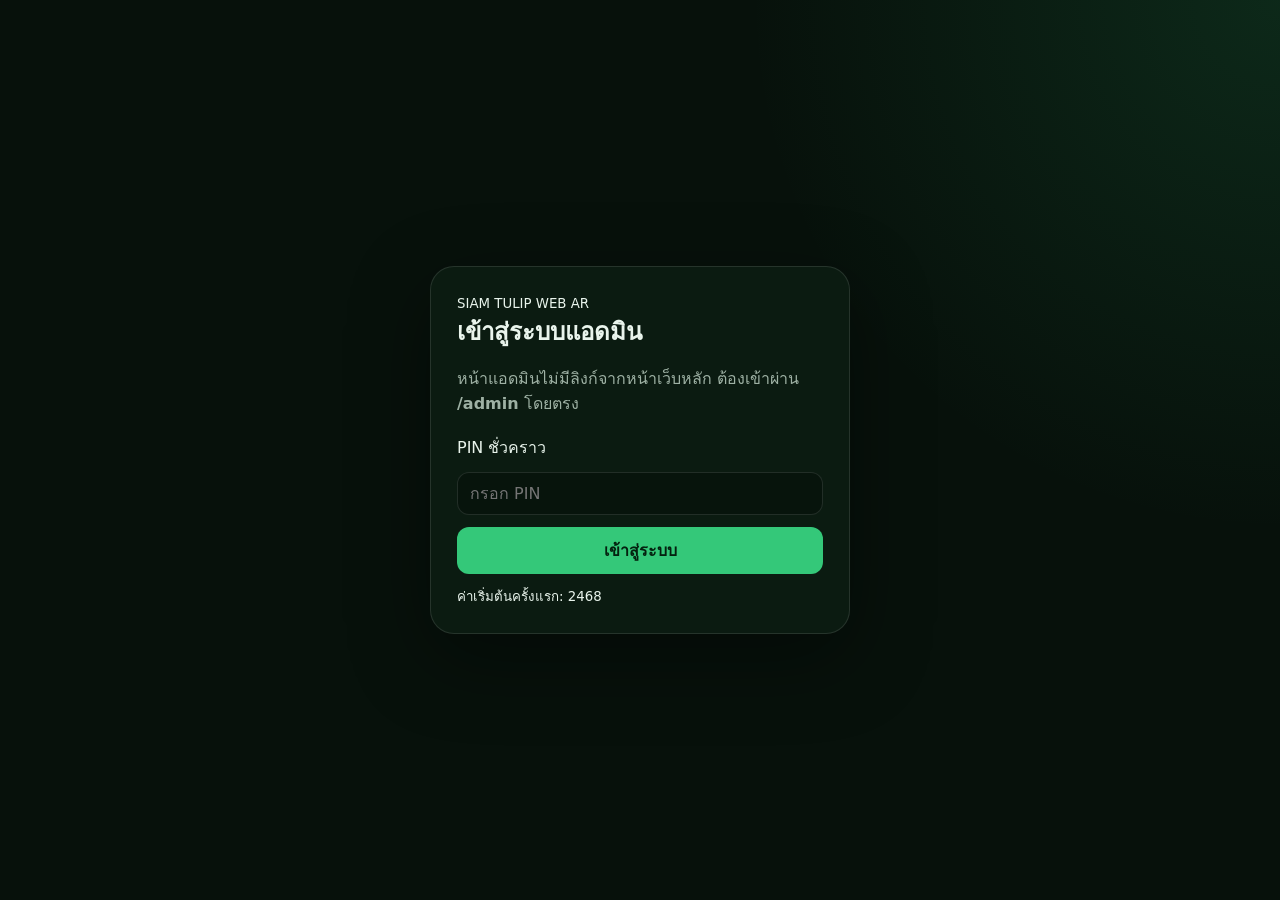
<file: admin/index.html>
<!doctype html>
<html lang="th">
<head>
  <meta charset="utf-8" />
  <meta name="viewport" content="width=device-width, initial-scale=1" />
  <meta name="robots" content="noindex,nofollow,noarchive" />
  <title>Admin · Siam Tulip Web AR</title>
  <link rel="stylesheet" href="../css/admin.css" />
  <script src="../js/settings-store.js"></script>
  <script src="../js/media-store.js"></script>
  <script defer src="admin.js"></script>
</head>
<body>
  <section id="loginScreen" class="login-screen">
    <div class="login-card">
      <small>SIAM TULIP WEB AR</small>
      <h1>เข้าสู่ระบบแอดมิน</h1>
      <p>หน้าแอดมินไม่มีลิงก์จากหน้าเว็บหลัก ต้องเข้าผ่าน <strong>/admin</strong> โดยตรง</p>
      <form id="loginForm">
        <label for="pinInput">PIN ชั่วคราว</label>
        <input id="pinInput" type="password" inputmode="numeric" autocomplete="current-password" placeholder="กรอก PIN" required />
        <button class="button primary" type="submit">เข้าสู่ระบบ</button>
        <small>ค่าเริ่มต้นครั้งแรก: 2468</small>
      </form>
    </div>
  </section>

  <div id="adminShell" class="shell" hidden>
    <aside class="sidebar">
      <div class="brand"><small>ADMIN CONSOLE</small><h1>Siam Tulip Web AR</h1></div>
      <nav class="nav">
        <a href="#general">หน้าเว็บ</a>
        <a href="#theme">ธีม</a>
        <a href="#media">สื่อ</a>
        <a href="#ar">การวาง AR</a>
        <a href="#chroma">ตัดพื้นหลัง</a>
        <a href="#status">ข้อความสถานะ</a>
        <a href="#system">ระบบ</a>
      </nav>
      <div class="sidebar-footer">
        <button id="openPreviewButton" class="button ghost" type="button">เปิดพรีวิวเต็มหน้า</button>
        <button id="logoutButton" class="button ghost" type="button">ออกจากระบบ</button>
      </div>
    </aside>

    <main class="main">
      <header class="toolbar">
        <div>
          <strong>ตัวแก้ไขเว็บไซต์</strong>
          <div id="saveStatus" class="toolbar-status">พร้อมแก้ไข</div>
        </div>
        <div class="toolbar-actions">
          <button id="discardButton" class="button ghost" type="button">ยกเลิก Draft</button>
          <button id="publishButton" class="button primary" type="button">เผยแพร่ในเครื่องนี้</button>
        </div>
      </header>

      <div class="content">
        <div class="hero">
          <div><h2>ปรับ Web AR ได้จากหน้าเดียว</h2><p>ค่าเริ่มต้นใช้โหมดกล้องที่เสถียรบน iPhone และ Android ส่วน World Tracking เก็บไว้สำหรับทดสอบ</p></div>
        </div>
        <div class="notice"><strong>โหมดก่อนเชื่อม Supabase:</strong> ค่าที่เผยแพร่และไฟล์อัปโหลดจะมีผลเฉพาะเบราว์เซอร์/อุปกรณ์นี้เท่านั้น ยังไม่ส่งไปยังมือถือผู้เข้าชมเครื่องอื่น ระบบเตรียมโครงสร้าง Draft/Publish ไว้สำหรับย้ายขึ้น Supabase ภายหลังแล้ว</div>

        <div class="preview-wrap">
          <div class="grid">
            <section id="general" class="section full">
              <h3>หน้าเว็บผู้เข้าชม</h3><p>กำหนดเนื้อหาและข้อความที่ผู้เข้าชมเห็นในระบบ AR</p>
              <div class="fields">
                <div class="field full"><label>เปิดนิทรรศการ</label><div class="toggle"><input type="checkbox" data-setting="general.enabled" /><span>อนุญาตให้เปิดกล้อง AR</span></div></div>
                <div class="field"><label>ชื่อหน้าเว็บ</label><input type="text" data-setting="general.title" /></div>
                <div class="field"><label>ข้อความปุ่มเริ่ม</label><input type="text" data-setting="general.startButton" /></div>
                <div class="field full"><label>คำอธิบาย</label><textarea data-setting="general.description"></textarea></div>
                <div class="field full"><label>คำแนะนำใต้ปุ่ม</label><input type="text" data-setting="general.hint" /></div>
                <div class="field"><label>ข้อความปุ่มเล่นใหม่</label><input type="text" data-setting="general.replayButton" /></div>
                <div class="field"><label>ข้อความปุ่มย้ายตำแหน่ง</label><input type="text" data-setting="general.repositionButton" /></div>
                <div class="field"><label>ข้อความปุ่มวางเอง</label><input type="text" data-setting="general.placeButton" /></div>
                <div class="field"><label>ข้อความปุ่มมาร์กเกอร์</label><input type="text" data-setting="general.markerButton" /></div>
                <div class="field"><label class="toggle"><input type="checkbox" data-setting="general.showReplayButton" />แสดงปุ่มเล่นใหม่</label></div>
                <div class="field"><label class="toggle"><input type="checkbox" data-setting="general.showMarkerButton" />แสดงปุ่มมาร์กเกอร์ในโหมดสำรอง</label></div>
                <div class="field"><label>หัวข้อเมื่อปิดนิทรรศการ</label><input type="text" data-setting="general.closedTitle" /></div>
                <div class="field"><label>รายละเอียดเมื่อปิด</label><input type="text" data-setting="general.closedDescription" /></div>
              </div>
            </section>

            <section id="theme" class="section full">
              <h3>สีและหน้าตา</h3><p>ปรับธีม แถบสถานะ และวงแหวนตำแหน่ง</p>
              <div class="fields">
                <div class="field"><label>สีหลัก</label><input type="color" data-setting="theme.primary" /></div>
                <div class="field"><label>สีพื้นหลัง</label><input type="color" data-setting="theme.background" /></div>
                <div class="field"><label>สีการ์ด</label><input type="color" data-setting="theme.panel" /></div>
                <div class="field"><label>สีข้อความ</label><input type="color" data-setting="theme.text" /></div>
                <div class="field"><label>สีข้อความรอง</label><input type="color" data-setting="theme.mutedText" /></div>
                <div class="field"><label>สีเมื่อจับตำแหน่งได้</label><input type="color" data-setting="theme.statusFound" /></div>
                <div class="field"><label>ความโค้งการ์ด</label><div class="range-row"><input type="range" min="8" max="48" step="1" data-setting="theme.cornerRadius" /><input type="number" min="8" max="48" step="1" data-setting="theme.cornerRadius" /></div></div>
                <div class="field"><label>ความทึบการ์ด</label><div class="range-row"><input type="range" min="0.4" max="1" step="0.01" data-setting="theme.overlayOpacity" /><input type="number" min="0.4" max="1" step="0.01" data-setting="theme.overlayOpacity" /></div></div>
              </div>
            </section>

            <section id="media" class="section full">
              <h3>รูปและวิดีโอ</h3><p>อัปโหลดไฟล์เพื่อทดสอบในอุปกรณ์นี้ หรือระบุ URL ที่เปิดสาธารณะ</p>
              <div class="fields">
                <div class="field full">
                  <label>ภาพหน้าปก</label>
                  <select data-setting="media.posterMode"><option value="default">ใช้ไฟล์เดิมในเว็บไซต์</option><option value="url">ใช้ URL</option><option value="local">ใช้ไฟล์ที่อัปโหลดในเครื่องนี้</option></select>
                  <input type="url" data-setting="media.posterUrl" placeholder="https://.../poster.jpg" />
                  <div class="file-row"><input id="posterFile" type="file" accept="image/*" /><button id="removePosterButton" class="button ghost" type="button">ลบไฟล์อัปโหลด</button><span id="posterMeta" class="file-meta">ยังไม่มีไฟล์ในเครื่อง</span></div>
                </div>
                <div class="field full">
                  <label>วิดีโอ AR</label>
                  <select data-setting="media.videoMode"><option value="default">ใช้ไฟล์เดิมในเว็บไซต์</option><option value="url">ใช้ URL</option><option value="local">ใช้ไฟล์ที่อัปโหลดในเครื่องนี้</option></select>
                  <input type="url" data-setting="media.videoUrl" placeholder="https://.../video.mp4" />
                  <div class="file-row"><input id="videoFile" type="file" accept="video/mp4,video/webm,video/*" /><button id="removeVideoButton" class="button ghost" type="button">ลบไฟล์อัปโหลด</button><span id="videoMeta" class="file-meta">ยังไม่มีไฟล์ในเครื่อง</span></div>
                </div>
              </div>
            </section>

            <section id="ar" class="section full">
              <h3>โหมดใช้งาน ตำแหน่ง และขนาด AR</h3><p>โหมดกล้องสำรองเปิดได้กว้างที่สุดและไม่เกิดหน้าดำ ส่วน World Tracking ใช้สำหรับทดสอบการยึดตำแหน่งกับพื้น</p>
              <div class="fields">
                <div class="field full"><label>วิธีแสดง AR</label><select data-setting="ar.trackingMode"><option value="lite">โหมดกล้องเสถียร — แนะนำสำหรับ iPhone และ Android</option><option value="world">8th Wall World Tracking — โหมดทดลอง</option><option value="marker">ใช้มาร์กเกอร์ Hiro สำรอง</option></select></div>
                <div class="field"><label class="toggle"><input type="checkbox" data-setting="ar.autoPlace" />วางอัตโนมัติหลังเปิดกล้อง</label></div>
                <div class="field"><label>หน่วงก่อนวางอัตโนมัติ (ms)</label><input type="number" min="250" max="5000" step="50" data-setting="ar.autoPlaceDelayMs" /></div>
                <div class="field"><label>สเกลรวมเมื่อวางบนพื้น</label><input type="number" min="0.1" max="5" step="0.05" data-setting="ar.floorScale" /></div>
                <div class="field"><label>ความสูงกล้องเริ่มต้น (เมตร)</label><input type="number" min="0.5" max="3" step="0.05" data-setting="ar.cameraHeight" /></div>
                <div class="field"><label>ระยะวางไกลสุด (เมตร)</label><input type="number" min="1" max="15" step="0.5" data-setting="ar.maxPlacementDistance" /></div>
                <div class="field"><label class="toggle"><input type="checkbox" data-setting="ar.fallbackToMarker" />ถ้า World Tracking มีปัญหา ให้เปิดโหมดมาร์กเกอร์</label></div>
                <div class="field"><label>ความกว้าง</label><input type="number" min="0.1" max="8" step="0.01" data-setting="ar.width" /></div>
                <div class="field"><label>ความสูง</label><input type="number" min="0.1" max="8" step="0.01" data-setting="ar.height" /></div>
                <div class="field"><label>ตำแหน่ง X</label><input type="number" min="-5" max="5" step="0.01" data-setting="ar.positionX" /></div>
                <div class="field"><label>ตำแหน่ง Y (สูงจากพื้น)</label><input type="number" min="-5" max="5" step="0.01" data-setting="ar.positionY" /></div>
                <div class="field"><label>ตำแหน่ง Z</label><input type="number" min="-5" max="5" step="0.01" data-setting="ar.positionZ" /></div>
                <div class="field"><label>หมุนแกน X</label><input type="number" min="-360" max="360" step="1" data-setting="ar.rotationX" /></div>
                <div class="field"><label>หมุนแกน Y</label><input type="number" min="-360" max="360" step="1" data-setting="ar.rotationY" /></div>
                <div class="field"><label>หมุนแกน Z</label><input type="number" min="-360" max="360" step="1" data-setting="ar.rotationZ" /></div>
                <div class="field"><label class="toggle"><input type="checkbox" data-setting="ar.loop" />เล่นวิดีโอวนลูป</label></div>
                <div class="field"><label class="toggle"><input type="checkbox" data-setting="ar.restartWhenFound" />เริ่มใหม่เมื่อพบมาร์กเกอร์</label></div>
                <div class="field"><label class="toggle"><input type="checkbox" data-setting="ar.resetOnLost" />รีเซ็ตเมื่อมาร์กเกอร์หลุด</label></div>
                <div class="field"><label>หน่วงก่อนรีเซ็ตมาร์กเกอร์ (ms)</label><input type="number" min="0" max="10000" step="100" data-setting="ar.lostDelayMs" /></div>
              </div>
            </section>

            <section id="chroma" class="section full">
              <h3>การตัดพื้นหลังสีน้ำเงิน</h3><p>ค่าที่มากขึ้นจะตัดสีออกกว้างขึ้น ควรปรับทีละน้อย</p>
              <div class="fields">
                <div class="field"><label>สีพื้นหลัง</label><input type="color" data-setting="ar.keyColor" /></div>
                <div class="field"><label>Similarity</label><input type="number" min="0" max="1" step="0.001" data-setting="ar.similarity" /></div>
                <div class="field"><label>Smoothness</label><input type="number" min="0" max="1" step="0.001" data-setting="ar.smoothness" /></div>
                <div class="field"><label>ลดสีสะท้อน (Spill)</label><input type="number" min="0" max="1" step="0.01" data-setting="ar.spill" /></div>
              </div>
            </section>

            <section id="status" class="section full">
              <h3>ข้อความสถานะ</h3><p>ข้อความที่แสดงระหว่างเปิดกล้อง ติดตามพื้น และวางดอกกระเจียว</p>
              <div class="fields">
                <div class="field"><label>กำลังเตรียม</label><input type="text" data-setting="status.preparing" /></div>
                <div class="field"><label>ระบบพร้อม</label><input type="text" data-setting="status.ready" /></div>
                <div class="field"><label>กำลังค้นหาพื้น</label><input type="text" data-setting="status.scanning" /></div>
                <div class="field"><label>จับพื้นได้</label><input type="text" data-setting="status.found" /></div>
                <div class="field"><label>วางสำเร็จ</label><input type="text" data-setting="status.placed" /></div>
                <div class="field"><label>ตำแหน่งหลุด</label><input type="text" data-setting="status.lost" /></div>
                <div class="field full"><label>เครื่องไม่รองรับ</label><input type="text" data-setting="status.unsupported" /></div>
                <div class="field full"><label>เปิด World Tracking ไม่สำเร็จ</label><input type="text" data-setting="status.sessionError" /></div>
                <div class="field"><label>กล้องผิดพลาด</label><input type="text" data-setting="status.cameraError" /></div>
                <div class="field"><label>วิดีโอผิดพลาด</label><input type="text" data-setting="status.videoError" /></div>
              </div>
            </section>

            <section id="system" class="section full">
              <h3>ระบบและการสำรองค่า</h3><p>จัดการ PIN ชั่วคราว ส่งออก JSON และคืนค่าเริ่มต้น</p>
              <div class="fields">
                <div class="field"><label>เปลี่ยน PIN</label><input id="newPinInput" type="password" inputmode="numeric" placeholder="ตัวเลข 4–12 หลัก" /><button id="changePinButton" class="button" type="button">บันทึก PIN</button></div>
                <div class="field"><label>นำเข้า/ส่งออกการตั้งค่า</label><div class="file-row"><button id="exportButton" class="button" type="button">ดาวน์โหลด JSON</button><label class="button" for="importFile">นำเข้า JSON</label><input id="importFile" type="file" accept="application/json" hidden /></div></div>
                <div class="field full"><label>คืนค่า</label><div class="file-row"><button id="resetDraftButton" class="button ghost" type="button">คืน Draft เป็นค่าที่เผยแพร่</button><button id="resetAllButton" class="button danger" type="button">ล้างค่าทั้งหมดในเครื่องนี้</button></div></div>
              </div>
            </section>
          </div>

          <aside class="preview-phone" id="previewPhone">
            <div class="preview-screen">
              <div class="preview-card" id="previewCard">
                <img id="previewPoster" src="../assets/poster.jpg" alt="ตัวอย่างภาพหน้าปก" />
                <h4 id="previewTitle">AR ดอกกระเจียวแดง</h4>
                <p id="previewDescription">ตัวอย่างคำอธิบาย</p>
                <button id="previewStartButton" type="button">เริ่มเปิดกล้อง AR</button>
                <div id="previewHint" class="preview-hint">ตัวอย่างคำแนะนำ</div>
              </div>
            </div>
          </aside>
        </div>
      </div>
    </main>
  </div>
  <div id="toast" class="toast" hidden></div>
</body>
</html>
</file>
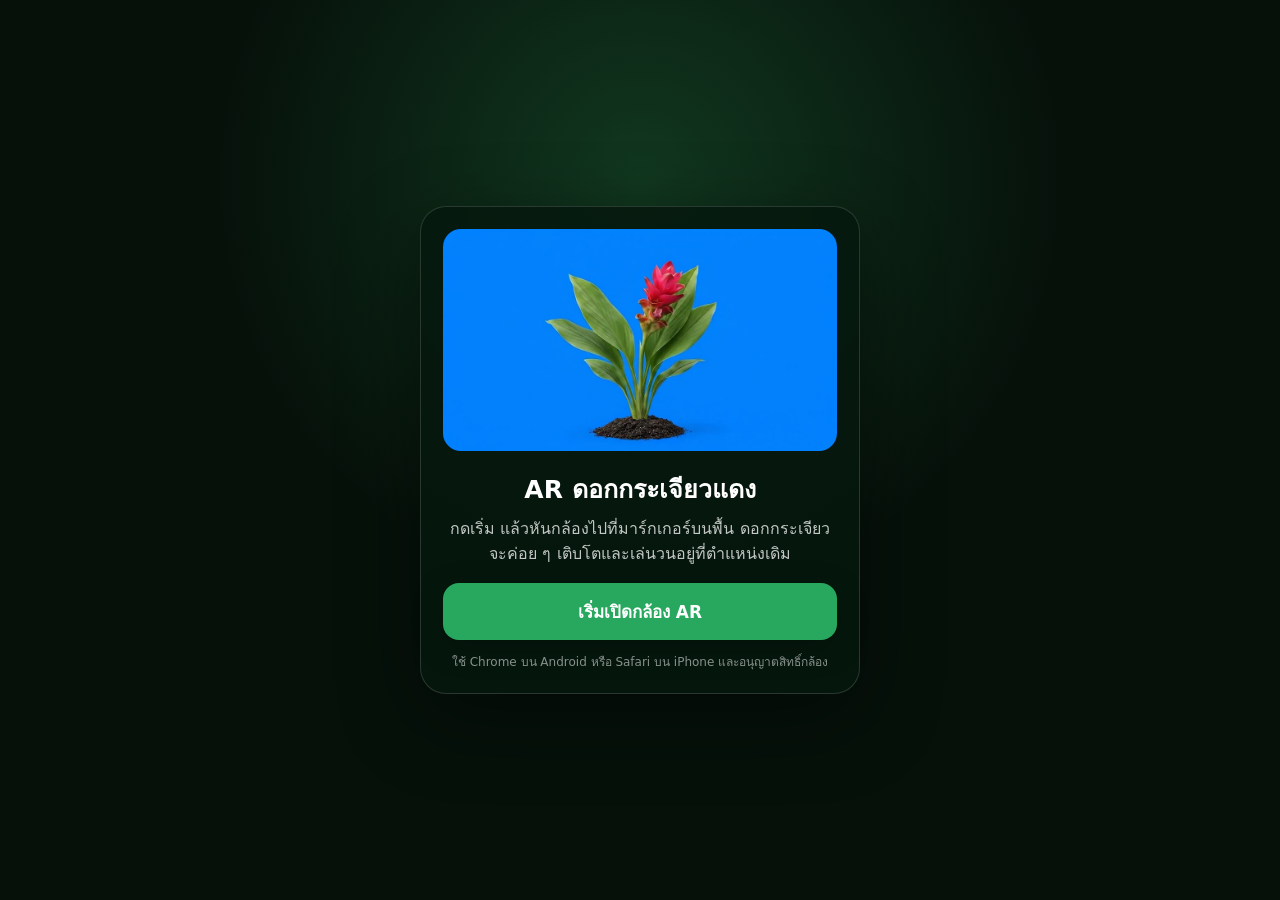
<file: siam-tulip-webar/index.html>
<!doctype html>
<html lang="th">
<head>
  <meta charset="utf-8" />
  <meta name="viewport" content="width=device-width, initial-scale=1, viewport-fit=cover, user-scalable=no" />
  <meta name="theme-color" content="#07130c" />
  <meta name="apple-mobile-web-app-capable" content="yes" />
  <meta name="mobile-web-app-capable" content="yes" />
  <title>AR ดอกกระเจียวแดง</title>
  <link rel="preload" href="assets/siam-tulip-loop.mp4" as="video" type="video/mp4" />
  <script src="vendor/aframe-1.6.0.min.js"></script>
  <script src="vendor/aframe-ar-3.4.8.js"></script>
  <style>
    :root { color-scheme: dark; font-family: system-ui, -apple-system, "Noto Sans Thai", sans-serif; }
    * { box-sizing: border-box; }
    html, body { width: 100%; height: 100%; margin: 0; overflow: hidden; background: #07130c; }
    body { touch-action: manipulation; }
    .ui { position: fixed; inset: 0; z-index: 20; pointer-events: none; }
    .topbar { position: absolute; top: max(12px, env(safe-area-inset-top)); left: 12px; right: 12px; display: flex; justify-content: center; }
    .status { max-width: 92vw; padding: 10px 14px; border: 1px solid rgba(255,255,255,.22); border-radius: 999px; background: rgba(3,18,10,.72); backdrop-filter: blur(14px); color: white; font-size: 14px; line-height: 1.35; text-align: center; box-shadow: 0 8px 30px rgba(0,0,0,.25); }
    .status.found { background: rgba(12,89,43,.82); }
    .controls { position: absolute; left: 12px; right: 12px; bottom: max(14px, env(safe-area-inset-bottom)); display: flex; justify-content: center; gap: 10px; pointer-events: auto; }
    button, a.button { appearance: none; border: 1px solid rgba(255,255,255,.25); border-radius: 16px; padding: 12px 16px; background: rgba(3,18,10,.78); color: white; font: inherit; font-weight: 700; text-decoration: none; backdrop-filter: blur(14px); box-shadow: 0 8px 30px rgba(0,0,0,.25); }
    button:active, a.button:active { transform: scale(.98); }
    #startScreen { position: fixed; inset: 0; z-index: 50; display: grid; place-items: center; padding: 22px; background: radial-gradient(circle at 50% 20%, rgba(37,128,71,.35), transparent 44%), #06110a; }
    .card { width: min(440px, 100%); padding: 22px; border: 1px solid rgba(255,255,255,.14); border-radius: 26px; background: rgba(6,25,14,.88); box-shadow: 0 24px 80px rgba(0,0,0,.42); text-align: center; }
    .poster { width: 100%; aspect-ratio: 16/9; object-fit: cover; border-radius: 18px; display: block; margin-bottom: 18px; }
    h1 { font-size: 25px; margin: 0 0 8px; }
    p { margin: 0 0 16px; color: rgba(255,255,255,.76); line-height: 1.55; }
    .start { width: 100%; padding: 15px 18px; border: none; background: #28a85f; font-size: 17px; }
    .hint { margin-top: 12px; font-size: 12px; color: rgba(255,255,255,.55); }
    #errorBox { display: none; position: fixed; inset: auto 14px max(80px, calc(env(safe-area-inset-bottom) + 70px)) 14px; z-index: 60; padding: 14px; border-radius: 16px; background: rgba(125,23,23,.94); color: white; line-height: 1.45; }
    .a-enter-vr, .a-orientation-modal { display: none !important; }
  </style>
  <script>
    AFRAME.registerShader('chromakey', {
      schema: {
        src: { type: 'map', is: 'uniform' },
        keyColor: { type: 'color', is: 'uniform', default: '#047EF7' },
        similarity: { type: 'number', is: 'uniform', default: 0.06 },
        smoothness: { type: 'number', is: 'uniform', default: 0.115 },
        spill: { type: 'number', is: 'uniform', default: 0.85 }
      },
      vertexShader: `
        varying vec2 vUv;
        void main() {
          vUv = uv;
          gl_Position = projectionMatrix * modelViewMatrix * vec4(position, 1.0);
        }
      `,
      fragmentShader: `
        uniform sampler2D src;
        uniform vec3 keyColor;
        uniform float similarity;
        uniform float smoothness;
        uniform float spill;
        varying vec2 vUv;

        void main() {
          vec4 tex = texture2D(src, vUv);
          float sumColor = max(tex.r + tex.g + tex.b, 0.0001);
          float sumKey = max(keyColor.r + keyColor.g + keyColor.b, 0.0001);
          vec3 chroma = tex.rgb / sumColor;
          vec3 keyChroma = keyColor / sumKey;
          float dist = distance(chroma, keyChroma);
          float alpha = smoothstep(similarity, similarity + smoothness, dist);
          if (alpha < 0.018) discard;

          vec3 rgb = tex.rgb;
          float blueDominance = max(0.0, rgb.b - max(rgb.r, rgb.g));
          rgb.b -= blueDominance * (1.0 - alpha) * spill;
          gl_FragColor = vec4(rgb, tex.a * alpha);
        }
      `
    });

  </script>
</head>
<body>
  <div id="startScreen">
    <div class="card">
      <img class="poster" src="assets/poster.jpg" alt="ดอกกระเจียวแดง" />
      <h1>AR ดอกกระเจียวแดง</h1>
      <p>กดเริ่ม แล้วหันกล้องไปที่มาร์กเกอร์บนพื้น ดอกกระเจียวจะค่อย ๆ เติบโตและเล่นวนอยู่ที่ตำแหน่งเดิม</p>
      <button id="startButton" class="start" type="button">เริ่มเปิดกล้อง AR</button>
      <div class="hint">ใช้ Chrome บน Android หรือ Safari บน iPhone และอนุญาตสิทธิ์กล้อง</div>
    </div>
  </div>

  <div class="ui" aria-live="polite">
    <div class="topbar"><div id="status" class="status">กำลังเตรียมกล้อง…</div></div>
    <div class="controls">
      <button id="replayButton" type="button">เล่นใหม่</button>
      <a class="button" href="marker.html" target="_blank" rel="noopener">ดูมาร์กเกอร์</a>
    </div>
  </div>
  <div id="errorBox"></div>

  <a-scene
    embedded
    vr-mode-ui="enabled: false"
    device-orientation-permission-ui="enabled: false"
    renderer="alpha: true; antialias: true; colorManagement: true; precision: medium; logarithmicDepthBuffer: true"
    arjs="sourceType: webcam; trackingMethod: best; debugUIEnabled: false; cameraParametersUrl: https://ar-js-org.github.io/AR.js/three.js/data/data/camera_para.dat; maxDetectionRate: 30; canvasWidth: 640; canvasHeight: 480;"
  >
    <a-assets timeout="30000">
      <video id="flowerVideo" src="assets/siam-tulip-loop.mp4" preload="auto" loop muted playsinline webkit-playsinline crossorigin="anonymous"></video>
    </a-assets>

    <a-marker id="flowerMarker" preset="hiro" emitevents="true" smooth="true" smooth-count="12" smooth-tolerance="0.01" smooth-threshold="4">
      <a-entity id="flowerRoot" position="0 0 0">
        <a-plane
          id="flowerPlane"
          position="0 0.52 0"
          width="1.62"
          height="0.91"
          material="shader: chromakey; src: #flowerVideo; keyColor: #047EF7; similarity: 0.060; smoothness: 0.115; spill: 0.85; transparent: true; side: double; depthWrite: false"
        ></a-plane>
      </a-entity>
    </a-marker>
    <a-entity camera></a-entity>
  </a-scene>

  <script>
    const startScreen = document.getElementById('startScreen');
    const startButton = document.getElementById('startButton');
    const replayButton = document.getElementById('replayButton');
    const marker = document.getElementById('flowerMarker');
    const video = document.getElementById('flowerVideo');
    const status = document.getElementById('status');
    const errorBox = document.getElementById('errorBox');
    let started = false;
    let markerVisible = false;
    let resetTimer = null;

    function setStatus(text, found = false) {
      status.textContent = text;
      status.classList.toggle('found', found);
    }

    function showError(message) {
      errorBox.textContent = message;
      errorBox.style.display = 'block';
    }

    async function safePlay({ restart = false } = {}) {
      try {
        if (restart) video.currentTime = 0;
        await video.play();
      } catch (error) {
        showError('วิดีโอเริ่มเล่นไม่ได้ กรุณาแตะปุ่ม “เล่นใหม่” อีกครั้ง');
        console.error(error);
      }
    }

    startButton.addEventListener('click', async () => {
      started = true;
      errorBox.style.display = 'none';
      // Mobile browsers need a direct tap before a video can become a WebGL texture.
      await safePlay({ restart: true });
      video.pause();
      startScreen.style.display = 'none';
      setStatus('หันกล้องไปที่มาร์กเกอร์บนพื้น');
    });

    replayButton.addEventListener('click', () => {
      if (!started) return;
      safePlay({ restart: true });
    });

    marker.addEventListener('markerFound', () => {
      markerVisible = true;
      clearTimeout(resetTimer);
      setStatus('พบจุด AR แล้ว — ถือกล้องให้นิ่ง', true);
      if (started) safePlay({ restart: video.paused || video.currentTime < 0.2 });
    });

    marker.addEventListener('markerLost', () => {
      markerVisible = false;
      setStatus('มาร์กเกอร์หลุดจากกล้อง — หันกลับไปที่พื้น');
      clearTimeout(resetTimer);
      resetTimer = setTimeout(() => {
        if (!markerVisible) {
          video.pause();
          video.currentTime = 0;
        }
      }, 900);
    });

    window.addEventListener('arjs-video-loaded', () => {
      if (!started) setStatus('กล้องพร้อมแล้ว — กดเริ่ม');
    });

    window.addEventListener('error', (event) => {
      const text = String(event.message || '');
      if (text.toLowerCase().includes('camera') || text.toLowerCase().includes('permission')) {
        showError('เปิดกล้องไม่ได้ กรุณาอนุญาตสิทธิ์กล้อง แล้วรีเฟรชหน้าเว็บ');
      }
    });

    document.addEventListener('visibilitychange', () => {
      if (document.hidden) video.pause();
      else if (started && markerVisible) safePlay();
    });
  </script>
</body>
</html>
</file>
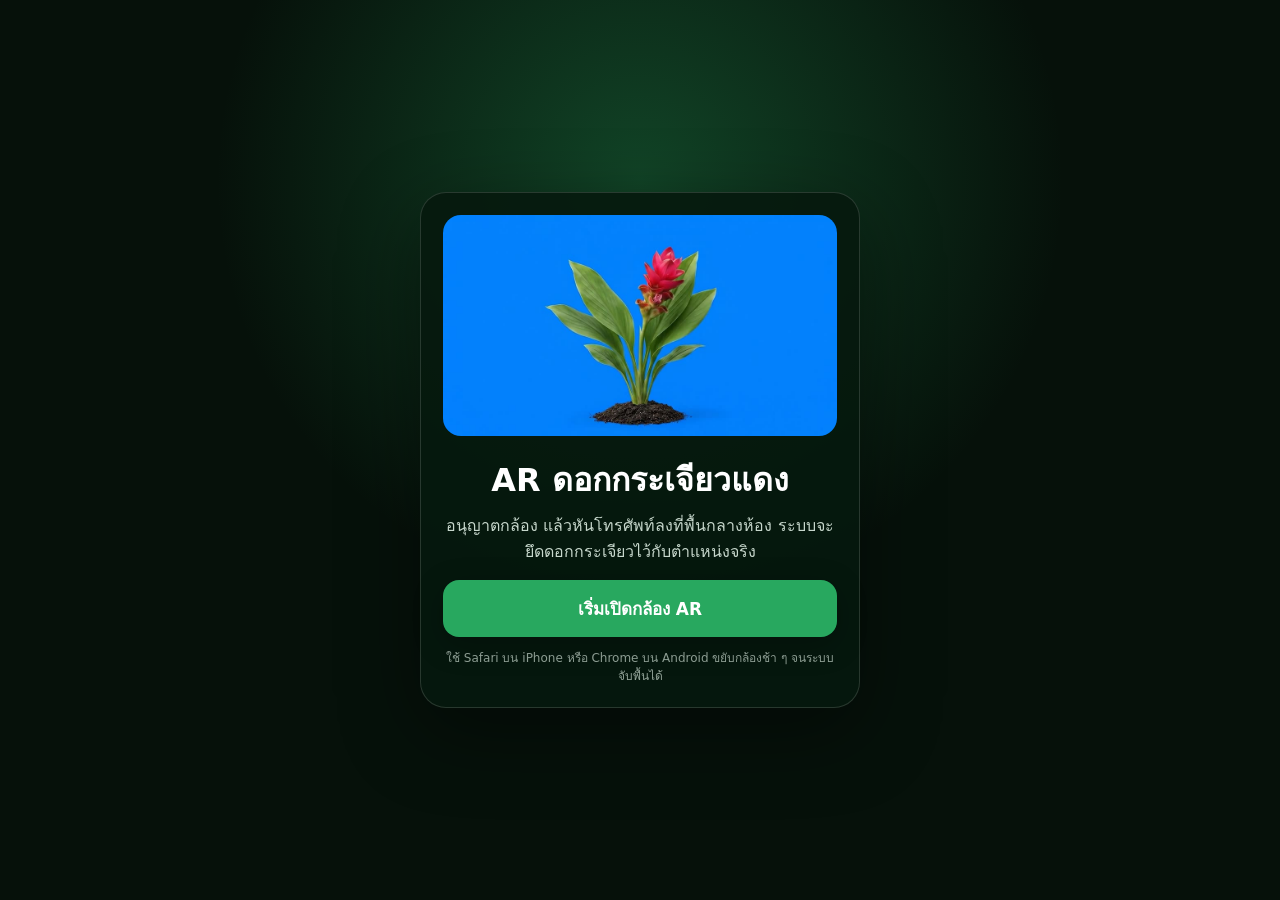
<file: floor.html>
<!doctype html>
<html lang="th">
<head>
  <meta charset="utf-8" />
  <meta name="viewport" content="width=device-width, initial-scale=1, viewport-fit=cover, user-scalable=no" />
  <meta name="theme-color" content="#06110a" />
  <meta name="apple-mobile-web-app-capable" content="yes" />
  <meta name="mobile-web-app-capable" content="yes" />
  <title>AR ดอกกระเจียวแดง</title>
  <link rel="stylesheet" href="css/site.css" />
  <link rel="preload" href="assets/siam-tulip-loop.mp4" as="video" type="video/mp4" />
  <script src="vendor/aframe-1.6.0.min.js"></script>
  <script src="js/ar-shader.js"></script>
  <script src="js/settings-store.js"></script>
  <script src="js/media-store.js"></script>
  <script defer src="js/floor-ar.js"></script>
</head>
<body>
  <div id="startScreen" class="start-screen">
    <div class="card">
      <img id="poster" class="poster" src="assets/poster.jpg" alt="ดอกกระเจียวแดง" />
      <h1 id="title">AR ดอกกระเจียวแดง</h1>
      <p id="description">กดเริ่ม แล้วหันกล้องลงที่พื้นกลางห้อง</p>
      <button id="startButton" class="start" type="button">เริ่มเปิดกล้อง AR</button>
      <div id="startError" class="start-error" role="alert" hidden></div>
      <div id="hint" class="hint">ขยับโทรศัพท์ช้า ๆ เพื่อให้ระบบตรวจจับพื้น</div>
    </div>
  </div>

  <div id="ui" class="ui" aria-live="polite">
    <div class="topbar"><div id="status" class="status">กำลังเตรียมระบบตรวจจับพื้น…</div></div>
    <div class="floor-guide" id="floorGuide" hidden>
      <span class="floor-guide-ring"></span>
      <small>เล็งวงกลมไปที่พื้นกลางห้อง</small>
    </div>
    <div class="controls">
      <button id="placeButton" type="button" hidden>วางดอกไม้ตรงนี้</button>
      <button id="repositionButton" type="button" hidden>ย้ายตำแหน่ง</button>
      <button id="replayButton" type="button">เล่นใหม่</button>
    </div>
    <div id="errorBox" class="error-box" role="alert" hidden></div>
  </div>

  <a-scene
    id="arScene"
    embedded
    xr-mode-ui="enabled: false"
    device-orientation-permission-ui="enabled: false"
    renderer="alpha: true; antialias: true; colorManagement: true; precision: medium"
    webxr="requiredFeatures: hit-test, local-floor; optionalFeatures: dom-overlay; overlayElement: #ui"
    floor-hit-test
  >
    <a-assets timeout="30000">
      <video id="flowerVideo" src="assets/siam-tulip-loop.mp4" preload="auto" loop muted playsinline webkit-playsinline crossorigin="anonymous"></video>
    </a-assets>

    <a-entity id="reticle" visible="false">
      <a-ring radius-inner="0.075" radius-outer="0.105" rotation="-90 0 0" material="color: #ffffff; shader: flat; opacity: 0.92; transparent: true"></a-ring>
      <a-ring radius-inner="0.115" radius-outer="0.122" rotation="-90 0 0" material="color: #28a85f; shader: flat; opacity: 0.72; transparent: true"></a-ring>
    </a-entity>

    <a-entity id="flowerRoot" visible="false">
      <a-plane
        id="flowerPlane"
        position="0 0.52 0"
        width="1.62"
        height="0.91"
        face-camera-y
        material="shader: chromakey; src: #flowerVideo; keyColor: #047EF7; similarity: 0.060; smoothness: 0.115; spill: 0.85; transparent: true; side: double; depthWrite: false"
      ></a-plane>
    </a-entity>

    <a-entity id="arCamera" camera look-controls="enabled: false"></a-entity>
  </a-scene>
</body>
</html>
</file>
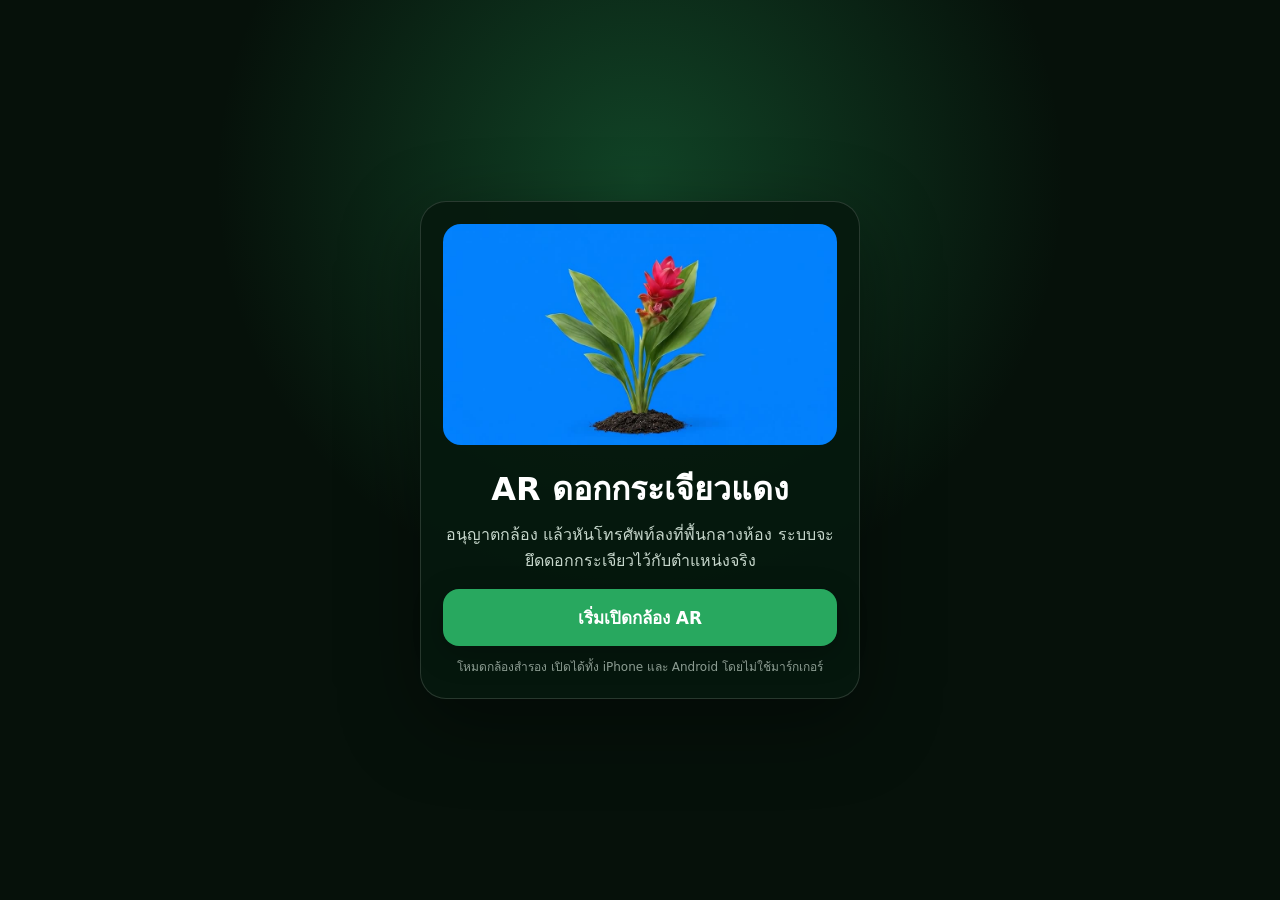
<file: lite.html>
<!doctype html>
<html lang="th">
<head>
  <meta charset="utf-8" />
  <meta name="viewport" content="width=device-width, initial-scale=1, viewport-fit=cover, user-scalable=no" />
  <meta name="theme-color" content="#06110a" />
  <meta name="apple-mobile-web-app-capable" content="yes" />
  <meta name="mobile-web-app-capable" content="yes" />
  <title>AR ดอกกระเจียวแดง</title>
  <link rel="stylesheet" href="css/site.css" />
  <link rel="preload" href="assets/siam-tulip-loop.mp4" as="video" type="video/mp4" />
  <script src="vendor/aframe-1.6.0.min.js"></script>
  <script src="js/ar-shader.js"></script>
  <script src="js/settings-store.js"></script>
  <script src="js/media-store.js"></script>
  <script defer src="js/lite-ar.js"></script>
</head>
<body class="lite-ar-page">
  <video id="cameraFeed" class="camera-feed" autoplay muted playsinline webkit-playsinline></video>

  <div id="liteStartScreen" class="start-screen">
    <div class="card">
      <img id="litePoster" class="poster" src="assets/poster.jpg" alt="ดอกกระเจียวแดง" />
      <h1 id="liteTitle">AR ดอกกระเจียวแดง</h1>
      <p id="liteDescription">เปิดกล้องแล้วแตะพื้นกลางห้องเพื่อวางดอกกระเจียว</p>
      <button id="startLiteButton" class="start" type="button">เริ่มเปิดกล้อง AR</button>
      <div id="liteStartError" class="start-error" hidden></div>
      <div id="liteHint" class="hint">โหมดนี้ใช้กล้องโดยตรง จึงเปิดได้ทั้ง iPhone และ Android</div>
    </div>
  </div>

  <div id="ui" class="ui" aria-live="polite">
    <div class="topbar"><div id="status" class="status">รอเริ่มเปิดกล้อง…</div></div>
    <div id="floorGuide" class="floor-guide" hidden>
      <span class="floor-guide-ring"></span>
      <small id="guideText">เล็งวงกลมไปที่พื้น แล้วแตะหน้าจอเพื่อวาง</small>
    </div>
    <div class="controls">
      <button id="placeButton" type="button" hidden>วางดอกไม้ตรงนี้</button>
      <button id="repositionButton" type="button" hidden>ย้ายตำแหน่ง</button>
      <button id="replayButton" type="button" hidden>เล่นใหม่</button>
      <a class="button" href="world.html">ลองโหมดติดตามพื้น</a>
    </div>
    <div id="errorBox" class="error-box" hidden></div>
  </div>

  <a-scene
    id="liteScene"
    class="lite-scene"
    embedded
    vr-mode-ui="enabled: false"
    device-orientation-permission-ui="enabled: false"
    renderer="alpha: true; antialias: true; colorManagement: true">
    <a-assets timeout="30000">
      <video id="flowerVideo" src="assets/siam-tulip-loop.mp4" preload="auto" loop muted playsinline webkit-playsinline crossorigin="anonymous"></video>
    </a-assets>

    <a-entity id="liteFlowerRoot" visible="false" position="0 -0.52 -2.4">
      <a-plane
        id="liteFlowerPlane"
        position="0 0.52 0"
        width="1.62"
        height="0.91"
        material="shader: chromakey; src: #flowerVideo; keyColor: #047EF7; similarity: 0.060; smoothness: 0.115; spill: 0.85; transparent: true; side: double; depthWrite: false">
      </a-plane>
    </a-entity>
    <a-camera id="liteCamera" position="0 0 0" look-controls="enabled: false"></a-camera>
  </a-scene>
</body>
</html>
</file>
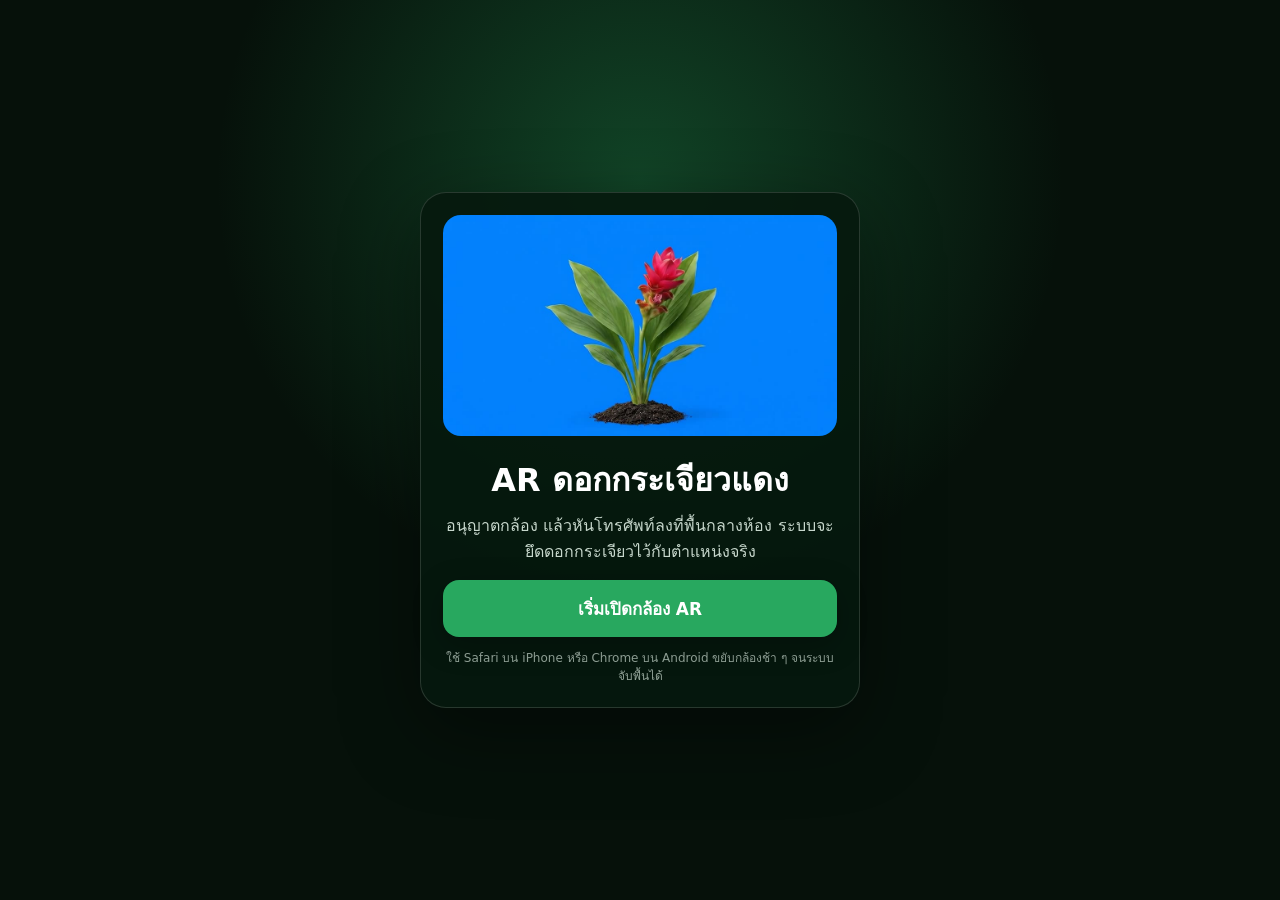
<file: marker-ar.html>
<!doctype html>
<html lang="th">
<head>
  <meta charset="utf-8" />
  <meta name="viewport" content="width=device-width, initial-scale=1, viewport-fit=cover, user-scalable=no" />
  <meta name="theme-color" content="#06110a" />
  <meta name="apple-mobile-web-app-capable" content="yes" />
  <meta name="mobile-web-app-capable" content="yes" />
  <title>AR ดอกกระเจียวแดง</title>
  <link rel="stylesheet" href="css/site.css" />
  <link rel="preload" href="assets/siam-tulip-loop.mp4" as="video" type="video/mp4" />
  <script src="vendor/aframe-1.6.0.min.js"></script>
  <script src="vendor/aframe-ar-3.4.8.js"></script>
  <script src="js/ar-shader.js"></script>
  <script src="js/settings-store.js"></script>
  <script src="js/media-store.js"></script>
  <script defer src="js/ar-app.js"></script>
</head>
<body>
  <div id="startScreen" class="start-screen">
    <div class="card">
      <img id="poster" class="poster" src="assets/poster.jpg" alt="ดอกกระเจียวแดง" />
      <h1 id="title">AR ดอกกระเจียวแดง</h1>
      <p id="description">กดเริ่ม แล้วหันกล้องไปที่มาร์กเกอร์บนพื้น</p>
      <button id="startButton" class="start" type="button">เริ่มเปิดกล้อง AR</button>
      <div id="hint" class="hint">อนุญาตสิทธิ์กล้องเพื่อเริ่มใช้งาน</div>
    </div>
  </div>

  <div id="ui" class="ui" aria-live="polite">
    <div class="topbar"><div id="status" class="status">กำลังเตรียมกล้อง…</div></div>
    <div class="controls">
      <button id="replayButton" type="button">เล่นใหม่</button>
      <a id="markerButton" class="button" href="marker.html" target="_blank" rel="noopener">ดูมาร์กเกอร์</a>
    </div>
  </div>
  <div id="errorBox" class="error-box" hidden></div>

  <a-scene
    id="arScene"
    embedded
    vr-mode-ui="enabled: false"
    device-orientation-permission-ui="enabled: false"
    renderer="alpha: true; antialias: true; colorManagement: true; precision: medium; logarithmicDepthBuffer: true"
    arjs="sourceType: webcam; trackingMethod: best; debugUIEnabled: false; cameraParametersUrl: https://ar-js-org.github.io/AR.js/three.js/data/data/camera_para.dat; maxDetectionRate: 30; canvasWidth: 640; canvasHeight: 480;"
  >
    <a-assets timeout="30000">
      <video id="flowerVideo" src="assets/siam-tulip-loop.mp4" preload="auto" loop muted playsinline webkit-playsinline crossorigin="anonymous"></video>
    </a-assets>

    <a-marker id="flowerMarker" preset="hiro" emitevents="true" smooth="true" smooth-count="12" smooth-tolerance="0.01" smooth-threshold="4">
      <a-plane
        id="flowerPlane"
        position="0 0.52 0"
        width="1.62"
        height="0.91"
        material="shader: chromakey; src: #flowerVideo; keyColor: #047EF7; similarity: 0.060; smoothness: 0.115; spill: 0.85; transparent: true; side: double; depthWrite: false"
      ></a-plane>
    </a-marker>
    <a-entity camera></a-entity>
  </a-scene>
</body>
</html>
</file>
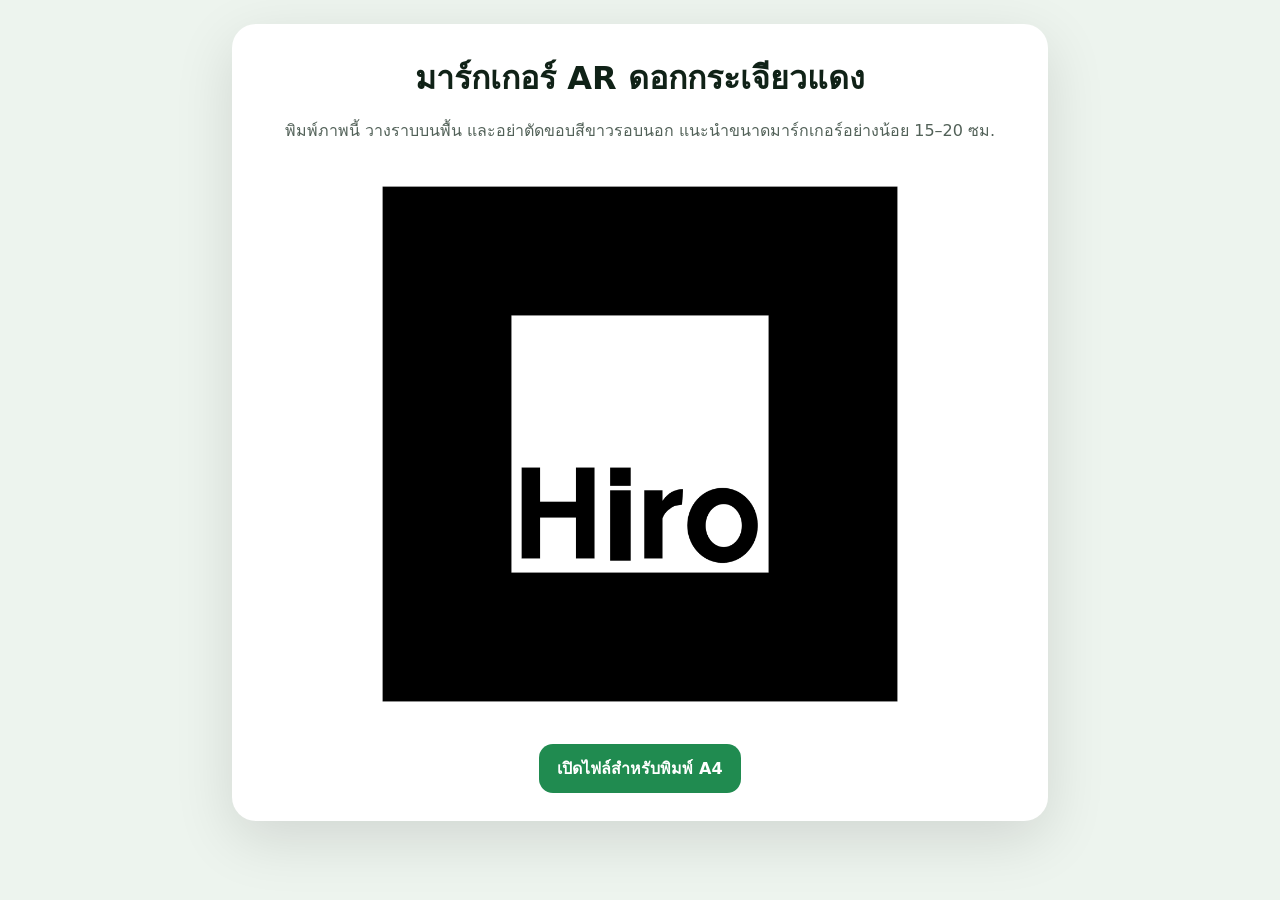
<file: marker.html>
<!doctype html>
<html lang="th">
<head>
  <meta charset="utf-8" />
  <meta name="viewport" content="width=device-width, initial-scale=1" />
  <title>มาร์กเกอร์ AR ดอกกระเจียวแดง</title>
  <style>
    body { margin: 0; padding: 24px; background: #edf4ee; color: #102217; font-family: system-ui, -apple-system, "Noto Sans Thai", sans-serif; text-align: center; }
    main { width: min(760px, 100%); margin: auto; background: white; padding: 28px; border-radius: 24px; box-shadow: 0 18px 60px rgba(0,0,0,.12); }
    h1 { margin: 0 0 8px; }
    p { color: #526158; line-height: 1.55; }
    img { width: min(560px, 100%); display: block; margin: 20px auto; }
    a { display: inline-block; padding: 12px 18px; border-radius: 14px; background: #208b50; color: white; text-decoration: none; font-weight: 700; }
    @media print { body { padding: 0; background: white; } main { box-shadow: none; width: 100%; padding: 0; } a, p { display: none; } img { width: 18cm; } }
  </style>
</head>
<body>
  <main>
    <h1>มาร์กเกอร์ AR ดอกกระเจียวแดง</h1>
    <p>พิมพ์ภาพนี้ วางราบบนพื้น และอย่าตัดขอบสีขาวรอบนอก แนะนำขนาดมาร์กเกอร์อย่างน้อย 15–20 ซม.</p>
    <img src="assets/hiro-marker.png" alt="Hiro AR marker" />
    <a href="assets/hiro-marker-print-a4.png" download>เปิดไฟล์สำหรับพิมพ์ A4</a>
  </main>
</body>
</html>
</file>
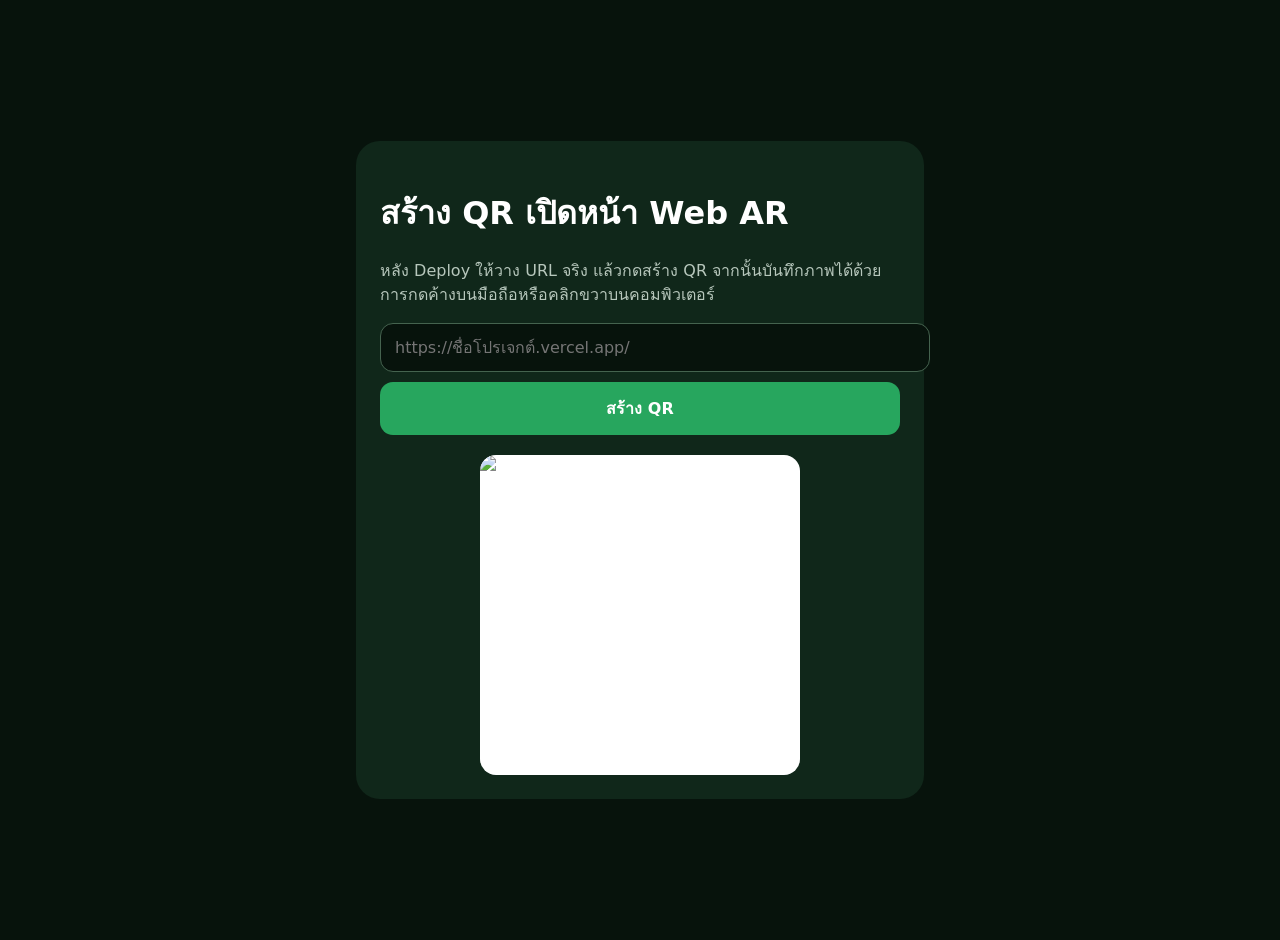
<file: qr.html>
<!doctype html>
<html lang="th">
<head>
  <meta charset="utf-8" />
  <meta name="viewport" content="width=device-width, initial-scale=1" />
  <title>สร้าง QR สำหรับ Web AR</title>
  <style>
    body { margin: 0; min-height: 100vh; display: grid; place-items: center; padding: 20px; background: #07130c; color: white; font-family: system-ui, -apple-system, "Noto Sans Thai", sans-serif; }
    main { width: min(520px, 100%); padding: 24px; border-radius: 24px; background: #10271a; }
    input, button { width: 100%; padding: 14px; border-radius: 13px; font: inherit; }
    input { border: 1px solid #45634f; background: #07130c; color: white; }
    button { margin-top: 10px; border: 0; background: #27a65e; color: white; font-weight: 800; }
    #qr { display: block; width: 320px; max-width: 100%; aspect-ratio: 1; margin: 20px auto 0; background: white; border-radius: 16px; }
    p { color: #b7c7bc; line-height: 1.5; }
  </style>
</head>
<body>
  <main>
    <h1>สร้าง QR เปิดหน้า Web AR</h1>
    <p>หลัง Deploy ให้วาง URL จริง แล้วกดสร้าง QR จากนั้นบันทึกภาพได้ด้วยการกดค้างบนมือถือหรือคลิกขวาบนคอมพิวเตอร์</p>
    <input id="url" type="url" placeholder="https://ชื่อโปรเจกต์.vercel.app/" />
    <button id="make" type="button">สร้าง QR</button>
    <img id="qr" alt="QR code" />
  </main>
  <script>
    const url = document.getElementById('url');
    const qr = document.getElementById('qr');
    document.getElementById('make').addEventListener('click', () => {
      const value = url.value.trim();
      if (!/^https:\/\//i.test(value)) return alert('กรุณาใส่ URL ที่ขึ้นต้นด้วย https://');
      qr.src = 'https://api.qrserver.com/v1/create-qr-code/?size=900x900&margin=24&data=' + encodeURIComponent(value);
    });
  </script>
</body>
</html>
</file>
<file: css/admin.css>
:root {
  font-family: system-ui, -apple-system, BlinkMacSystemFont, "Segoe UI", "Noto Sans Thai", sans-serif;
  color: #e9f4ec;
  background: #07110b;
  --surface: #0d1d13;
  --surface-2: #13291b;
  --line: rgba(255,255,255,.11);
  --muted: #9eb1a4;
  --accent: #34c879;
  --danger: #ff6b6b;
}
* { box-sizing: border-box; }
body { margin: 0; min-height: 100vh; background: radial-gradient(circle at top right, rgba(52,200,121,.13), transparent 34%), #07110b; color: #e9f4ec; }
button, input, textarea, select { font: inherit; }
button { cursor: pointer; }
[hidden] { display: none !important; }
.login-screen { min-height: 100vh; display: grid; place-items: center; padding: 22px; }
.login-card { width: min(420px, 100%); padding: 26px; border: 1px solid var(--line); border-radius: 24px; background: rgba(13,29,19,.92); box-shadow: 0 24px 80px rgba(0,0,0,.4); }
.login-card h1 { margin: 0 0 8px; }
.login-card p { color: var(--muted); line-height: 1.55; }
.login-card form { display: grid; gap: 12px; margin-top: 18px; }
.shell { min-height: 100vh; display: grid; grid-template-columns: 250px 1fr; }
.sidebar { position: sticky; top: 0; height: 100vh; padding: 24px 18px; border-right: 1px solid var(--line); background: rgba(7,17,11,.94); backdrop-filter: blur(18px); }
.brand { margin-bottom: 28px; }
.brand small { color: var(--muted); }
.brand h1 { font-size: 20px; margin: 4px 0 0; }
.nav { display: grid; gap: 6px; }
.nav a { padding: 11px 12px; border-radius: 12px; color: #dce9e0; text-decoration: none; }
.nav a:hover { background: var(--surface-2); }
.sidebar-footer { position: absolute; left: 18px; right: 18px; bottom: 20px; display: grid; gap: 8px; }
.main { min-width: 0; }
.toolbar { position: sticky; top: 0; z-index: 10; display: flex; align-items: center; justify-content: space-between; gap: 14px; padding: 16px 24px; border-bottom: 1px solid var(--line); background: rgba(7,17,11,.88); backdrop-filter: blur(18px); }
.toolbar-status { color: var(--muted); font-size: 14px; }
.toolbar-actions { display: flex; flex-wrap: wrap; gap: 8px; }
.content { width: min(1180px, 100%); margin: 0 auto; padding: 28px 24px 80px; }
.hero { display: flex; justify-content: space-between; gap: 20px; align-items: end; margin-bottom: 22px; }
.hero h2 { margin: 0 0 6px; font-size: clamp(26px, 5vw, 40px); }
.hero p { margin: 0; color: var(--muted); }
.notice { margin-bottom: 22px; padding: 14px 16px; border: 1px solid rgba(255,196,87,.28); border-radius: 14px; background: rgba(255,196,87,.08); color: #ffe1a4; line-height: 1.55; }
.grid { display: grid; grid-template-columns: repeat(2, minmax(0, 1fr)); gap: 18px; }
.section { scroll-margin-top: 88px; padding: 20px; border: 1px solid var(--line); border-radius: 20px; background: rgba(13,29,19,.84); }
.section.full { grid-column: 1 / -1; }
.section h3 { margin: 0 0 6px; }
.section > p { margin: 0 0 18px; color: var(--muted); line-height: 1.5; }
.fields { display: grid; grid-template-columns: repeat(2, minmax(0, 1fr)); gap: 14px; }
.field { display: grid; gap: 7px; min-width: 0; }
.field.full { grid-column: 1 / -1; }
.field label { color: #cfe0d4; font-size: 14px; font-weight: 650; }
.field small { color: var(--muted); line-height: 1.45; }
input, textarea, select { width: 100%; border: 1px solid var(--line); border-radius: 12px; padding: 11px 12px; background: #07140c; color: #eef8f1; outline: none; }
textarea { min-height: 92px; resize: vertical; }
input:focus, textarea:focus, select:focus { border-color: rgba(52,200,121,.72); box-shadow: 0 0 0 3px rgba(52,200,121,.12); }
input[type="color"] { min-height: 44px; padding: 5px; }
input[type="checkbox"] { width: 20px; height: 20px; accent-color: var(--accent); }
.toggle { display: flex; align-items: center; gap: 10px; min-height: 44px; }
.range-row { display: grid; grid-template-columns: 1fr 80px; gap: 8px; }
.range-row input[type="range"] { padding: 0; }
.button { border: 1px solid var(--line); border-radius: 12px; padding: 10px 14px; background: var(--surface-2); color: #edf8f0; font-weight: 700; }
.button.primary { border-color: transparent; background: var(--accent); color: #04210f; }
.button.danger { color: #ffc7c7; background: rgba(255,107,107,.1); }
.button.ghost { background: transparent; }
.button:disabled { cursor: not-allowed; opacity: .5; }
.file-row { display: flex; flex-wrap: wrap; gap: 8px; align-items: center; }
.file-meta { color: var(--muted); font-size: 13px; }
.preview-wrap { display: grid; grid-template-columns: minmax(0, 1fr) 330px; gap: 18px; align-items: start; }
.preview-phone { position: sticky; top: 94px; width: 100%; aspect-ratio: 9/18.5; overflow: hidden; border: 8px solid #1b261f; border-radius: 36px; background: var(--preview-bg, #06110a); box-shadow: 0 24px 70px rgba(0,0,0,.4); }
.preview-screen { height: 100%; display: grid; place-items: center; padding: 18px; background: radial-gradient(circle at 50% 18%, rgba(52,200,121,.25), transparent 42%), var(--preview-bg, #06110a); }
.preview-card { width: 100%; padding: 14px; border: 1px solid rgba(255,255,255,.14); border-radius: var(--preview-radius, 24px); background: rgba(6,25,14,.9); text-align: center; }
.preview-card img { width: 100%; aspect-ratio: 16/9; object-fit: cover; border-radius: 14px; }
.preview-card h4 { margin: 12px 0 6px; font-size: 18px; }
.preview-card p { margin: 0 0 12px; color: #c7d7cc; font-size: 12px; line-height: 1.45; }
.preview-card button { width: 100%; border: 0; border-radius: 12px; padding: 10px; background: var(--preview-primary, #28a85f); color: white; font-weight: 750; }
.preview-hint { margin-top: 8px; color: #9bb0a1; font-size: 9px; }
.toast { position: fixed; right: 18px; bottom: 18px; z-index: 50; max-width: min(380px, calc(100vw - 36px)); padding: 12px 14px; border-radius: 14px; background: #173b25; color: #eaffef; box-shadow: 0 14px 45px rgba(0,0,0,.35); }
.toast.error { background: #5c1d1d; }
@media (max-width: 900px) {
  .shell { grid-template-columns: 1fr; }
  .sidebar { position: relative; height: auto; border-right: 0; border-bottom: 1px solid var(--line); }
  .nav { grid-template-columns: repeat(3, minmax(0, 1fr)); }
  .sidebar-footer { position: static; margin-top: 16px; }
  .preview-wrap { grid-template-columns: 1fr; }
  .preview-phone { position: relative; top: 0; width: min(330px, 100%); margin: auto; }
}
@media (max-width: 640px) {
  .toolbar { align-items: flex-start; padding: 14px; }
  .content { padding: 22px 14px 70px; }
  .grid, .fields { grid-template-columns: 1fr; }
  .section.full, .field.full { grid-column: auto; }
  .nav { grid-template-columns: repeat(2, minmax(0, 1fr)); }
  .hero { display: block; }
}
</file>
<file: css/site.css>
:root {
  color-scheme: dark;
  font-family: system-ui, -apple-system, BlinkMacSystemFont, "Segoe UI", "Noto Sans Thai", sans-serif;
  --primary: #28a85f;
  --background: #06110a;
  --panel: #06190e;
  --text: #ffffff;
  --muted: #c7d7cc;
  --status-found: #0c592b;
  --error: #7d1717;
  --radius: 26px;
  --panel-mix: 90%;
}

* { box-sizing: border-box; }
html, body { width: 100%; height: 100%; margin: 0; overflow: hidden; background: var(--background); }
body { touch-action: manipulation; color: var(--text); }
button, a { -webkit-tap-highlight-color: transparent; }
[hidden] { display: none !important; }

.ui { position: fixed; inset: 0; z-index: 2000; pointer-events: none; }
.topbar { position: absolute; top: max(12px, env(safe-area-inset-top)); left: 12px; right: 12px; display: flex; justify-content: center; }
.status {
  max-width: 92vw;
  padding: 10px 14px;
  border: 1px solid rgba(255,255,255,.22);
  border-radius: 999px;
  background: color-mix(in srgb, var(--panel) var(--panel-mix), transparent);
  backdrop-filter: blur(14px);
  color: var(--text);
  font-size: 14px;
  line-height: 1.35;
  text-align: center;
  box-shadow: 0 8px 30px rgba(0,0,0,.25);
}
.status.found { background: color-mix(in srgb, var(--status-found) 88%, transparent); }
.controls { position: absolute; left: 12px; right: 12px; bottom: max(14px, env(safe-area-inset-bottom)); display: flex; justify-content: center; flex-wrap: wrap; gap: 10px; pointer-events: auto; }
button, .button {
  appearance: none;
  border: 1px solid rgba(255,255,255,.25);
  border-radius: 16px;
  padding: 12px 16px;
  background: color-mix(in srgb, var(--panel) 84%, transparent);
  color: var(--text);
  font: inherit;
  font-weight: 750;
  text-decoration: none;
  backdrop-filter: blur(14px);
  box-shadow: 0 8px 30px rgba(0,0,0,.25);
}
button:active, .button:active { transform: scale(.98); }
button:disabled { cursor: wait; opacity: .68; transform: none; }

.start-screen {
  position: fixed;
  inset: 0;
  z-index: 10000;
  display: grid;
  place-items: center;
  padding: 22px;
  background: radial-gradient(circle at 50% 20%, color-mix(in srgb, var(--primary) 34%, transparent), transparent 44%), var(--background);
}
.start-screen.closed .card { max-width: 520px; }
.card {
  width: min(440px, 100%);
  padding: 22px;
  border: 1px solid rgba(255,255,255,.14);
  border-radius: var(--radius);
  background: color-mix(in srgb, var(--panel) var(--panel-mix), transparent);
  box-shadow: 0 24px 80px rgba(0,0,0,.42);
  text-align: center;
}
.poster { width: 100%; aspect-ratio: 16/9; object-fit: cover; border-radius: max(12px, calc(var(--radius) - 8px)); display: block; margin-bottom: 18px; }
h1 { font-size: clamp(24px, 7vw, 32px); margin: 0 0 8px; }
p { margin: 0 0 16px; color: var(--muted); line-height: 1.6; }
.start { width: 100%; padding: 15px 18px; border: none; background: var(--primary); font-size: 17px; }
.fallback-button { display: block; width: 100%; margin-top: 10px; text-align: center; }
.start-error {
  margin-top: 12px;
  padding: 12px 13px;
  border: 1px solid rgba(255,255,255,.16);
  border-radius: 14px;
  background: color-mix(in srgb, var(--error) 92%, transparent);
  color: #fff;
  font-size: 13px;
  line-height: 1.5;
  text-align: left;
}
.hint { margin-top: 12px; font-size: 12px; color: color-mix(in srgb, var(--muted) 74%, transparent); line-height: 1.5; }
.error-box {
  position: fixed;
  inset: auto 14px max(80px, calc(env(safe-area-inset-bottom) + 70px)) 14px;
  z-index: 12000;
  padding: 14px;
  border-radius: 16px;
  background: color-mix(in srgb, var(--error) 94%, transparent);
  color: white;
  line-height: 1.45;
  pointer-events: none;
}

.floor-guide {
  position: absolute;
  left: 50%;
  top: 52%;
  width: min(240px, 72vw);
  transform: translate(-50%, -50%);
  display: grid;
  justify-items: center;
  gap: 74px;
  color: white;
  text-align: center;
  text-shadow: 0 2px 10px rgba(0,0,0,.72);
}
.floor-guide-ring {
  width: 92px;
  height: 92px;
  border: 3px solid rgba(255,255,255,.9);
  border-radius: 50%;
  box-shadow: 0 0 0 10px color-mix(in srgb, var(--primary) 30%, transparent), 0 6px 28px rgba(0,0,0,.28);
  animation: floor-guide-pulse 1.4s ease-in-out infinite;
}
.floor-guide small {
  display: inline-block;
  padding: 8px 12px;
  border-radius: 999px;
  background: rgba(0,0,0,.42);
  backdrop-filter: blur(8px);
  font-size: 13px;
  line-height: 1.35;
}
@keyframes floor-guide-pulse {
  0%, 100% { transform: scale(.92); opacity: .72; }
  50% { transform: scale(1); opacity: 1; }
}

.camera-feed {
  position: fixed;
  inset: 0;
  z-index: 0;
  width: 100%;
  height: 100%;
  object-fit: cover;
  background: #000;
}
.lite-ar-page { background: #000; }
.lite-scene {
  position: fixed !important;
  inset: 0 !important;
  z-index: 10;
  width: 100% !important;
  height: 100% !important;
  background: transparent !important;
  pointer-events: none;
}
.lite-scene canvas,
.lite-ar-page .a-canvas {
  position: absolute !important;
  inset: 0 !important;
  width: 100% !important;
  height: 100% !important;
  background: transparent !important;
}
.world-start-screen { background-color: var(--background); }

.a-enter-vr, .a-enter-ar, .a-orientation-modal { display: none !important; }
</file>
